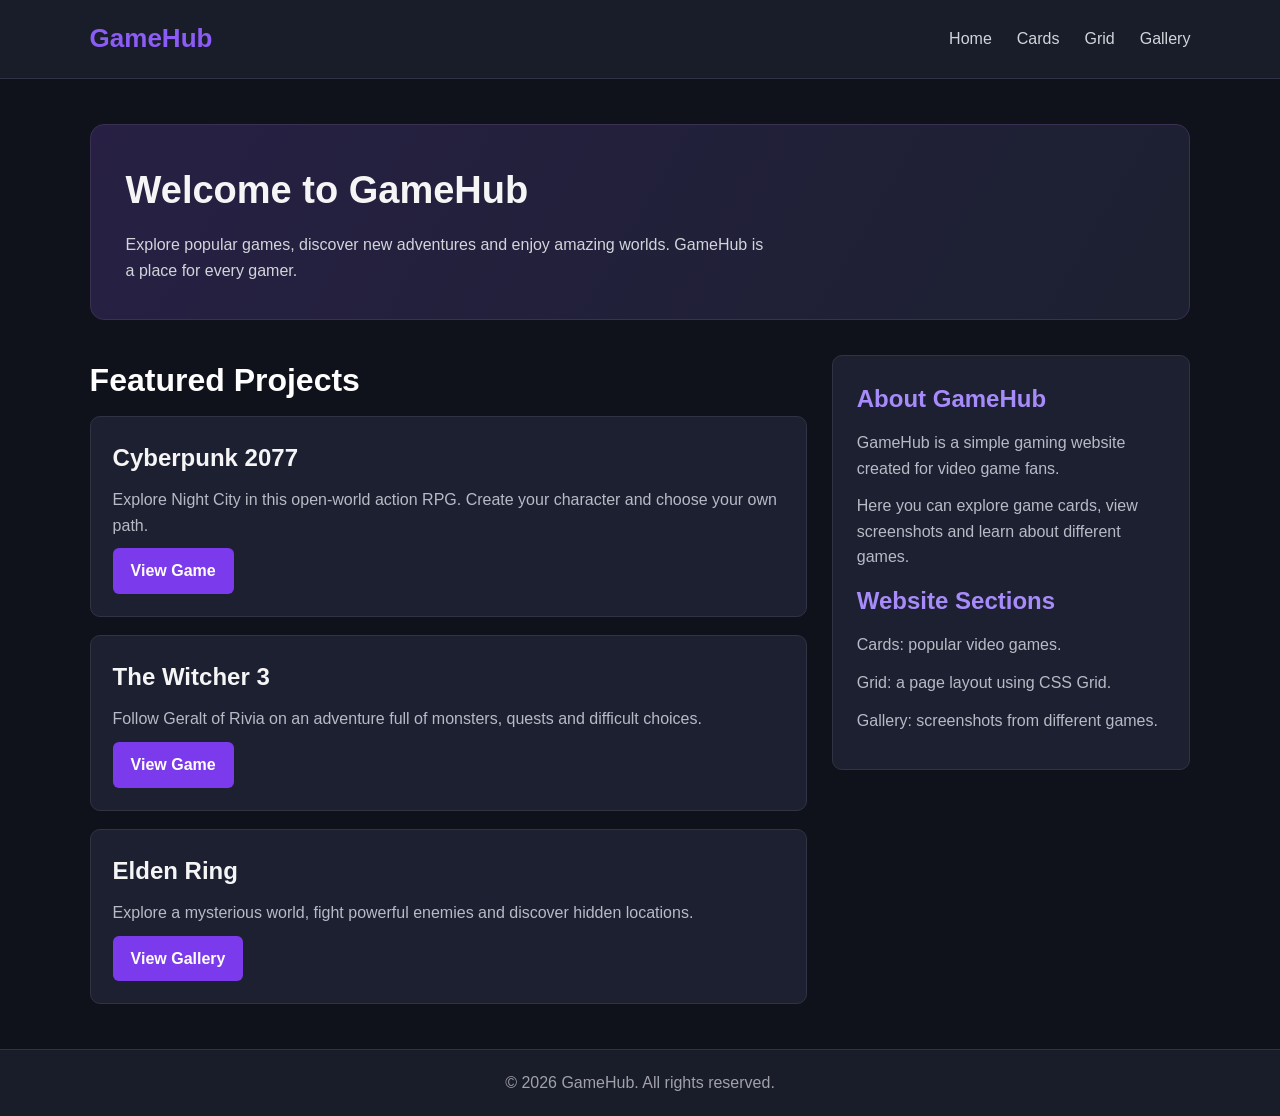
<file: index.html>
<!DOCTYPE html>
<html lang="en">
<head>
    <meta charset="UTF-8">
    <meta name="viewport" content="width=device-width, initial-scale=1.0">
    <title>GameHub | Home</title>
    <link rel="stylesheet" href="style.css">
</head>
<body>
    <div class="portfolio-layout">
        <header class="site-header">
            <nav class="navbar">
                <a href="index.html" class="logo">GameHub</a>
                <ul class="nav-links">
                    <li><a href="index.html">Home</a></li>
                    <li><a href="cards.html">Cards</a></li>
                    <li><a href="grid.html">Grid</a></li>
                    <li><a href="gallery.html">Gallery</a></li>
                </ul>
            </nav>
        </header>

        <main class="portfolio-main">
            <section class="hero">
                <h1>Welcome to GameHub</h1>
                <p>Explore popular games, discover new adventures and enjoy amazing worlds. GameHub is a place for every gamer.</p>
            </section>

            <div class="portfolio-content">
                <section>
                    <h2 class="page-title">Featured Projects</h2>
                    <div class="projects">
                        <article class="project-card">
                            <h2>Cyberpunk 2077</h2>
                            <p>Explore Night City in this open-world action RPG. Create your character and choose your own path.</p>
                            <a href="cards.html" class="btn">View Game</a>
                        </article>

                        <article class="project-card">
                            <h2>The Witcher 3</h2>
                            <p>Follow Geralt of Rivia on an adventure full of monsters, quests and difficult choices.</p>
                            <a href="cards.html" class="btn">View Game</a>
                        </article>

                        <article class="project-card">
                            <h2>Elden Ring</h2>
                            <p>Explore a mysterious world, fight powerful enemies and discover hidden locations.</p>
                            <a href="gallery.html" class="btn">View Gallery</a>
                        </article>
                    </div>
                </section>

                <aside class="info-box">
                    <h2>About GameHub</h2>
                    <p>GameHub is a simple gaming website created for video game fans.</p>
                    <p>Here you can explore game cards, view screenshots and learn about different games.</p>
                    <h2>Website Sections</h2>
                    <p>Cards: popular video games.</p>
                    <p>Grid: a page layout using CSS Grid.</p>
                    <p>Gallery: screenshots from different games.</p>
                </aside>
            </div>
        </main>

        <footer class="site-footer">
            <p>© 2026 GameHub. All rights reserved.</p>
        </footer>
    </div>
</body>
</html>
</file>
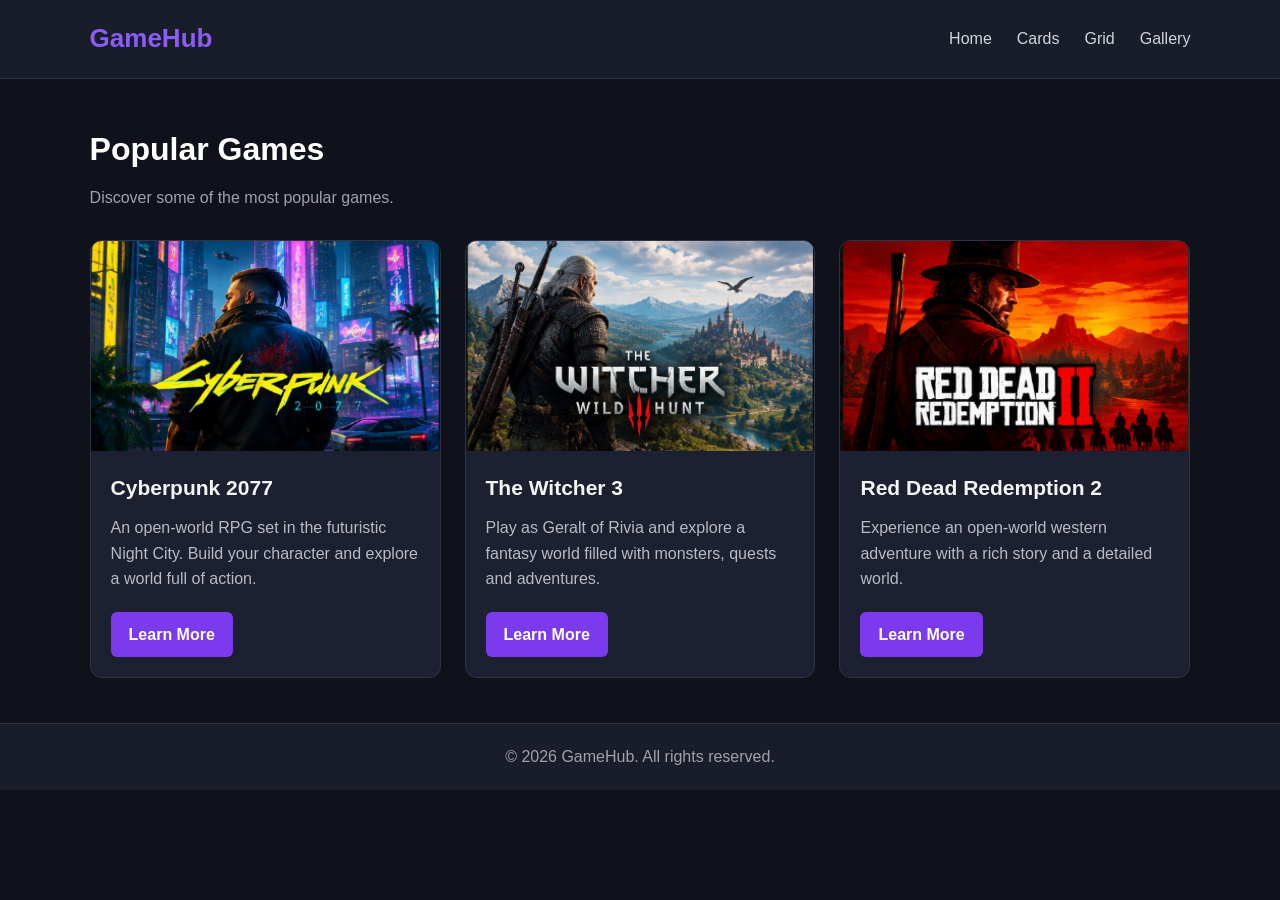
<file: cards.html>
<!DOCTYPE html>
<html lang="en">
<head>
    <meta charset="UTF-8">
    <meta name="viewport" content="width=device-width, initial-scale=1.0">
    <title>GameHub | Cards</title>
    <link rel="stylesheet" href="style.css">
</head>
<body>
    <header class="site-header">
        <nav class="navbar">
            <a href="index.html" class="logo">GameHub</a>
            <ul class="nav-links">
                <li><a href="index.html">Home</a></li>
                <li><a href="cards.html">Cards</a></li>
                <li><a href="grid.html">Grid</a></li>
                <li><a href="gallery.html">Gallery</a></li>
            </ul>
        </nav>
    </header>

    <main class="container section">
        <h1 class="page-title">Popular Games</h1>
        <p class="page-intro">Discover some of the most popular games.</p>

        <div class="card-list">
            <article class="game-card">
                <img src="images/game1.jpg" alt="Cyberpunk 2077">
                <div class="card-content">
                    <h2>Cyberpunk 2077</h2>
                    <p>An open-world RPG set in the futuristic Night City. Build your character and explore a world full of action.</p>
                    <a href="https://www.cyberpunk.net/" class="btn" target="_blank" rel="noopener noreferrer">Learn More</a>
                </div>
            </article>

            <article class="game-card">
                <img src="images/game2.jpg" alt="The Witcher 3">
                <div class="card-content">
                    <h2>The Witcher 3</h2>
                    <p>Play as Geralt of Rivia and explore a fantasy world filled with monsters, quests and adventures.</p>
                    <a href="https://www.thewitcher.com/" class="btn" target="_blank" rel="noopener noreferrer">Learn More</a>
                </div>
            </article>

            <article class="game-card">
                <img src="images/game3.jpg" alt="Red Dead Redemption 2">
                <div class="card-content">
                    <h2>Red Dead Redemption 2</h2>
                    <p>Experience an open-world western adventure with a rich story and a detailed world.</p>
                    <a href="https://www.rockstargames.com/reddeadredemption2" class="btn" target="_blank" rel="noopener noreferrer">Learn More</a>
                </div>
            </article>
        </div>
    </main>

    <footer class="site-footer">
        <p>© 2026 GameHub. All rights reserved.</p>
    </footer>
</body>
</html>
</file>
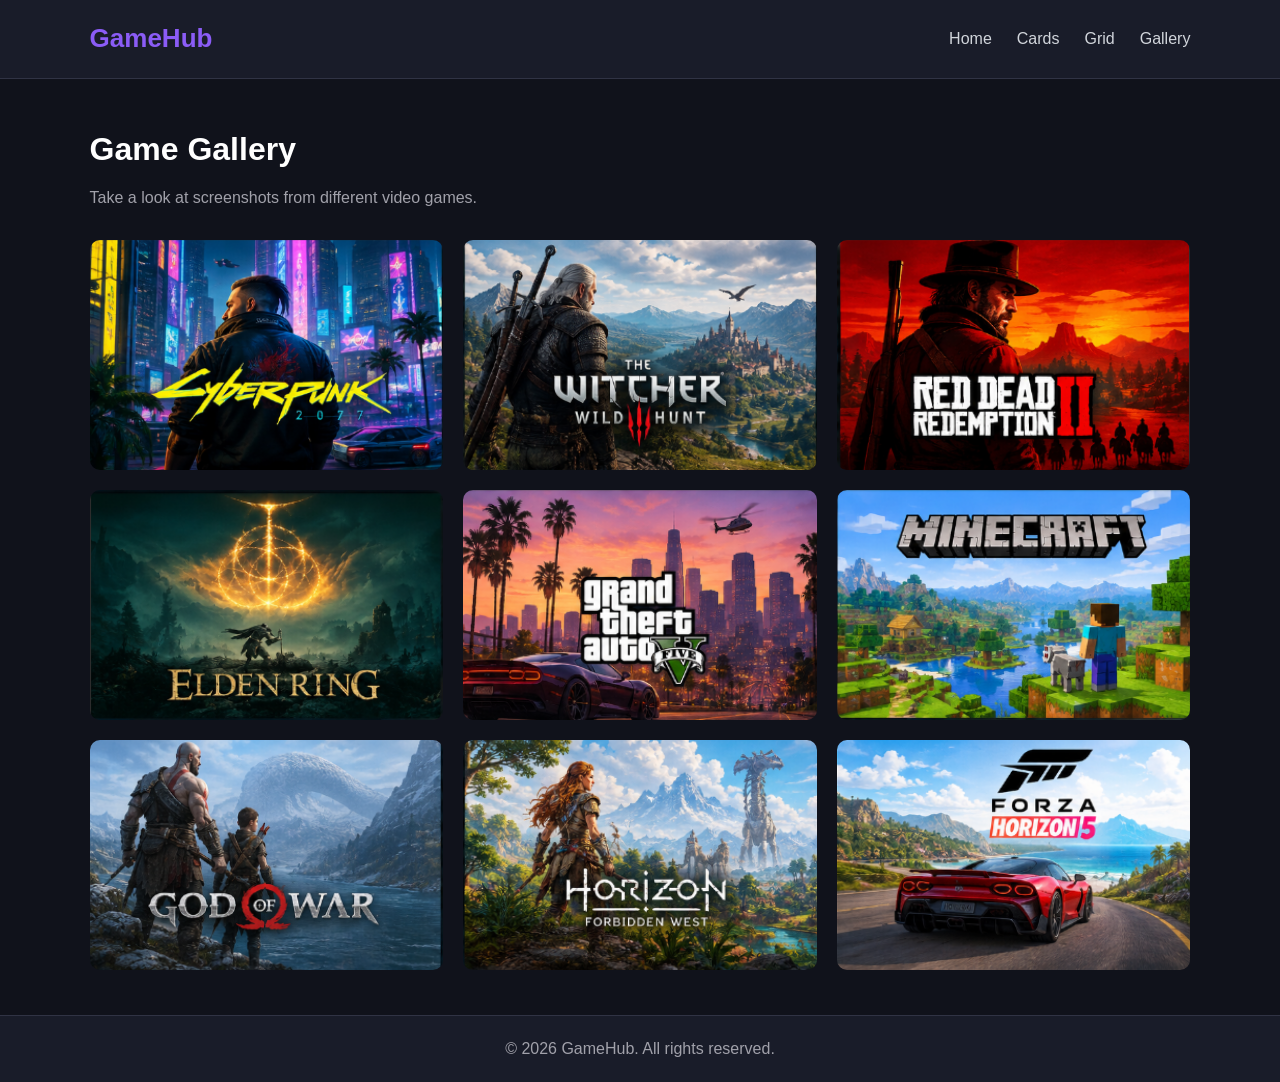
<file: gallery.html>
<!DOCTYPE html>
<html lang="en">
<head>
    <meta charset="UTF-8">
    <meta name="viewport" content="width=device-width, initial-scale=1.0">
    <title>GameHub | Gallery</title>
    <link rel="stylesheet" href="style.css">
</head>
<body>
    <header class="site-header">
        <nav class="navbar">
            <a href="index.html" class="logo">GameHub</a>
            <ul class="nav-links">
                <li><a href="index.html">Home</a></li>
                <li><a href="cards.html">Cards</a></li>
                <li><a href="grid.html">Grid</a></li>
                <li><a href="gallery.html">Gallery</a></li>
            </ul>
        </nav>
    </header>

    <main class="container section">
        <h1 class="page-title">Game Gallery</h1>
        <p class="page-intro">Take a look at screenshots from different video games.</p>

        <div class="gallery">
            <div class="gallery-item">
                <img src="images/game1.jpg" alt="Cyberpunk 2077">
                <div class="gallery-caption">
                    <h2>Cyberpunk 2077</h2>
                </div>
            </div>

            <div class="gallery-item">
                <img src="images/game2.jpg" alt="The Witcher 3">
                <div class="gallery-caption">
                    <h2>The Witcher 3</h2>
                </div>
            </div>

            <div class="gallery-item">
                <img src="images/game3.jpg" alt="Red Dead Redemption 2">
                <div class="gallery-caption">
                    <h2>Red Dead Redemption 2</h2>
                </div>
            </div>

            <div class="gallery-item">
                <img src="images/game4.jpg" alt="Elden Ring">
                <div class="gallery-caption">
                    <h2>Elden Ring</h2>
                </div>
            </div>

            <div class="gallery-item">
                <img src="images/game5.jpg" alt="Grand Theft Auto V">
                <div class="gallery-caption">
                    <h2>Grand Theft Auto V</h2>
                </div>
            </div>

            <div class="gallery-item">
                <img src="images/game6.jpg" alt="Minecraft">
                <div class="gallery-caption">
                    <h2>Minecraft</h2>
                </div>
            </div>

            <div class="gallery-item">
                <img src="images/game7.jpg" alt="God of War">
                <div class="gallery-caption">
                    <h2>God of War</h2>
                </div>
            </div>

            <div class="gallery-item">
                <img src="images/game8.jpg" alt="Horizon Forbidden West">
                <div class="gallery-caption">
                    <h2>Horizon Forbidden West</h2>
                </div>
            </div>

            <div class="gallery-item">
                <img src="images/game9.jpg" alt="Forza Horizon 5">
                <div class="gallery-caption">
                    <h2>Forza Horizon 5</h2>
                </div>
            </div>
        </div>
    </main>

    <footer class="site-footer">
        <p>© 2026 GameHub. All rights reserved.</p>
    </footer>
</body>
</html>
</file>
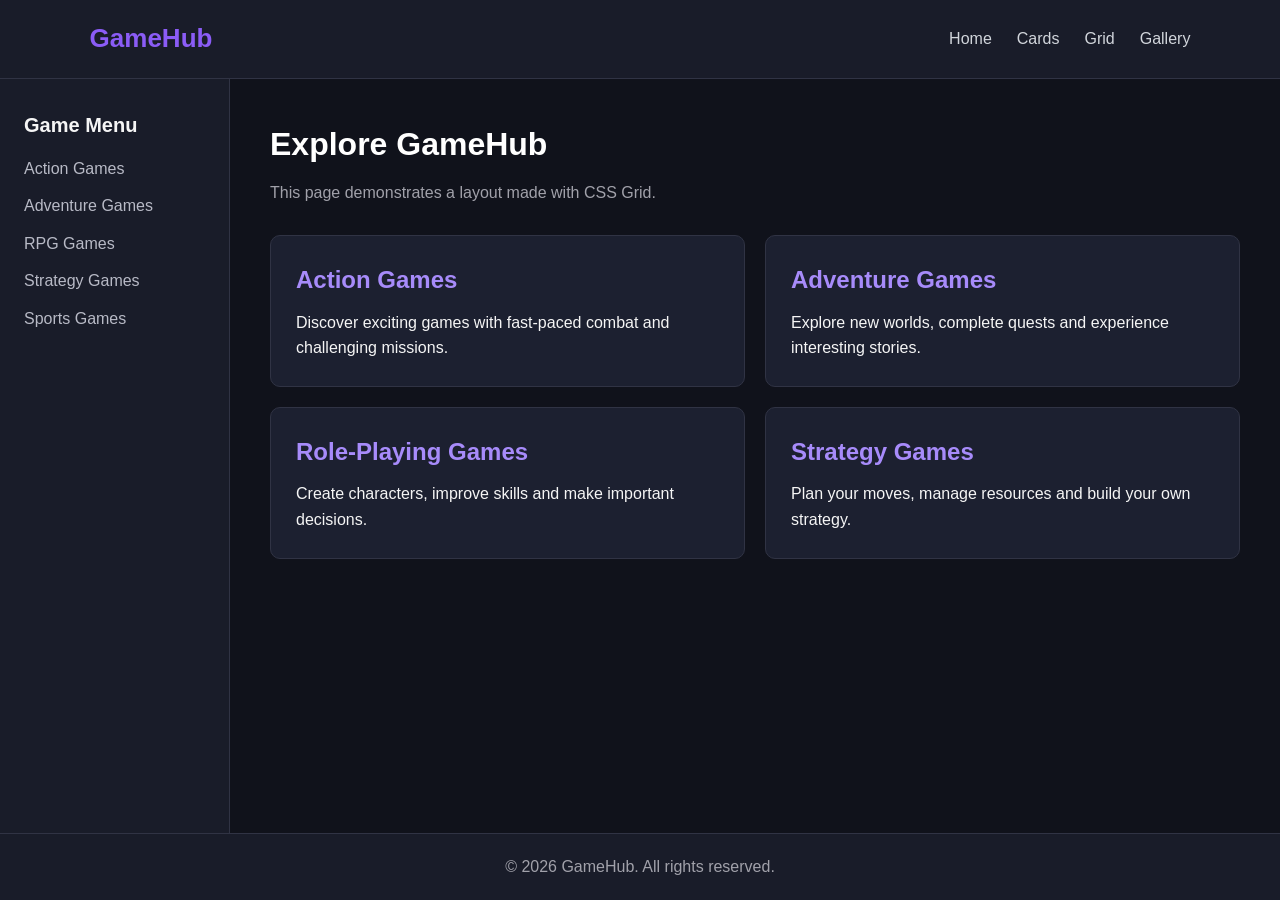
<file: grid.html>
<!DOCTYPE html>
<html lang="en">
<head>
    <meta charset="UTF-8">
    <meta name="viewport" content="width=device-width, initial-scale=1.0">
    <title>GameHub | Grid Layout</title>
    <link rel="stylesheet" href="style.css">
</head>
<body>
    <div class="grid-page">
        <header class="site-header">
            <nav class="navbar">
                <a href="index.html" class="logo">GameHub</a>
                <ul class="nav-links">
                    <li><a href="index.html">Home</a></li>
                    <li><a href="cards.html">Cards</a></li>
                    <li><a href="grid.html">Grid</a></li>
                    <li><a href="gallery.html">Gallery</a></li>
                </ul>
            </nav>
        </header>

        <aside class="grid-sidebar">
            <h2>Game Menu</h2>
            <ul>
                <li>Action Games</li>
                <li>Adventure Games</li>
                <li>RPG Games</li>
                <li>Strategy Games</li>
                <li>Sports Games</li>
            </ul>
        </aside>

        <main class="grid-main">
            <h1 class="page-title">Explore GameHub</h1>
            <p class="page-intro">This page demonstrates a layout made with CSS Grid.</p>

            <div class="grid-boxes">
                <section class="grid-box">
                    <h2>Action Games</h2>
                    <p>Discover exciting games with fast-paced combat and challenging missions.</p>
                </section>

                <section class="grid-box">
                    <h2>Adventure Games</h2>
                    <p>Explore new worlds, complete quests and experience interesting stories.</p>
                </section>

                <section class="grid-box">
                    <h2>Role-Playing Games</h2>
                    <p>Create characters, improve skills and make important decisions.</p>
                </section>

                <section class="grid-box">
                    <h2>Strategy Games</h2>
                    <p>Plan your moves, manage resources and build your own strategy.</p>
                </section>
            </div>
        </main>

        <footer class="site-footer">
            <p>© 2026 GameHub. All rights reserved.</p>
        </footer>
    </div>
</body>
</html>
</file>
<file: style.css>
* {
    margin: 0;
    padding: 0;
    box-sizing: border-box;
}

body {
    font-family: Arial, sans-serif;
    background-color: #10121b;
    color: #f5f5f5;
    line-height: 1.6;
}

a {
    color: inherit;
    text-decoration: none;
}

.site-header {
    background-color: #191c29;
    padding: 18px 7%;
    border-bottom: 1px solid #303344;
}

.navbar {
    display: flex;
    justify-content: space-between;
    align-items: center;
    gap: 20px;
}

.logo {
    font-size: 26px;
    font-weight: bold;
    color: #8b5cf6;
}

.nav-links {
    display: flex;
    align-items: center;
    gap: 25px;
    list-style: none;
}

.nav-links a {
    color: #d1d5db;
    transition: color 0.3s;
}

.nav-links a:hover {
    color: #a78bfa;
}

.container {
    width: 86%;
    max-width: 1200px;
    margin: 0 auto;
}

.page-title {
    font-size: 32px;
    margin-bottom: 10px;
    color: #ffffff;
}

.page-intro {
    color: #a1a1aa;
    margin-bottom: 30px;
}

.section {
    padding: 45px 0;
}

.card-list {
    display: flex;
    align-items: stretch;
    gap: 24px;
}

.game-card {
    display: flex;
    flex-direction: column;
    flex: 1;
    min-width: 0;
    background-color: #1c2030;
    border: 1px solid #303344;
    border-radius: 12px;
    overflow: hidden;
    transition: transform 0.3s, box-shadow 0.3s;
}

.game-card:hover {
    transform: translateY(-6px);
    box-shadow: 0 10px 25px rgba(0, 0, 0, 0.35);
}

.game-card img {
    width: 100%;
    height: 210px;
    object-fit: cover;
}

.card-content {
    display: flex;
    flex-direction: column;
    align-items: flex-start;
    flex: 1;
    padding: 20px;
}

.card-content h2 {
    font-size: 21px;
    margin-bottom: 10px;
}

.card-content p {
    color: #b8bac6;
    margin-bottom: 20px;
}

.btn {
    display: inline-block;
    margin-top: auto;
    padding: 10px 18px;
    background-color: #7c3aed;
    color: #ffffff;
    border-radius: 6px;
    font-weight: bold;
    transition: background-color 0.3s;
}

.btn:hover {
    background-color: #6d28d9;
}

.grid-page {
    display: grid;
    grid-template-columns: 230px 1fr;
    grid-template-rows: auto 1fr auto;
    grid-template-areas:
        "header header"
        "sidebar main"
        "footer footer";
    min-height: 100vh;
}

.grid-page .site-header {
    grid-area: header;
}

.grid-sidebar {
    grid-area: sidebar;
    background-color: #191c29;
    padding: 30px 24px;
    border-right: 1px solid #303344;
}

.grid-sidebar h2 {
    margin-bottom: 15px;
    font-size: 20px;
}

.grid-sidebar ul {
    list-style: none;
}

.grid-sidebar li {
    margin-bottom: 12px;
    color: #b8bac6;
}

.grid-main {
    grid-area: main;
    padding: 40px;
}

.grid-boxes {
    display: grid;
    grid-template-columns: repeat(2, 1fr);
    gap: 20px;
    margin-top: 25px;
}

.grid-box {
    min-height: 150px;
    padding: 25px;
    background-color: #1c2030;
    border: 1px solid #303344;
    border-radius: 10px;
}

.grid-box h2 {
    margin-bottom: 10px;
    color: #a78bfa;
}

.site-footer {
    grid-area: footer;
    padding: 20px;
    text-align: center;
    background-color: #191c29;
    color: #a1a1aa;
    border-top: 1px solid #303344;
}

.gallery {
    display: grid;
    grid-template-columns: repeat(3, 1fr);
    gap: 20px;
}

.gallery-item {
    position: relative;
    overflow: hidden;
    border-radius: 10px;
    height: 230px;
    background-color: #1c2030;
}

.gallery-item img {
    width: 100%;
    height: 100%;
    object-fit: cover;
    display: block;
    transition: transform 0.4s;
}

.gallery-item:hover img {
    transform: scale(1.1);
}

.gallery-caption {
    position: absolute;
    left: 0;
    right: 0;
    bottom: 0;
    padding: 18px;
    color: white;
    background: linear-gradient(transparent, rgba(0, 0, 0, 0.9));
    opacity: 0;
    transition: opacity 0.3s;
}

.gallery-item:hover .gallery-caption {
    opacity: 1;
}

.portfolio-layout {
    display: grid;
    grid-template-rows: auto 1fr auto;
    grid-template-areas:
        "header"
        "main"
        "footer";
    min-height: 100vh;
}

.portfolio-layout .site-header {
    grid-area: header;
}

.portfolio-main {
    grid-area: main;
    width: 86%;
    max-width: 1200px;
    margin: 0 auto;
    padding: 45px 0;
}

.hero {
    padding: 35px;
    margin-bottom: 35px;
    background: linear-gradient(120deg, #272044, #1c2030);
    border: 1px solid #393052;
    border-radius: 14px;
}

.hero h1 {
    font-size: 38px;
    margin-bottom: 12px;
}

.hero p {
    color: #d1d5db;
    max-width: 650px;
}

.portfolio-content {
    display: grid;
    grid-template-columns: 2fr 1fr;
    gap: 25px;
    align-items: start;
}

.projects {
    display: flex;
    flex-direction: column;
    gap: 18px;
}

.project-card {
    display: flex;
    flex-direction: column;
    align-items: flex-start;
    gap: 10px;
    padding: 22px;
    background-color: #1c2030;
    border: 1px solid #303344;
    border-radius: 10px;
}

.project-card p {
    color: #b8bac6;
}

.info-box {
    padding: 24px;
    background-color: #1c2030;
    border: 1px solid #303344;
    border-radius: 10px;
}

.info-box h2 {
    margin-bottom: 12px;
    color: #a78bfa;
}

.info-box p {
    color: #b8bac6;
    margin-bottom: 12px;
}

@media (max-width: 800px) {
    .card-list {
        flex-wrap: wrap;
    }

    .game-card {
        flex: 1 1 250px;
    }

    .portfolio-content {
        grid-template-columns: 1fr;
    }

    .grid-page {
        grid-template-columns: 180px 1fr;
    }

    .grid-main {
        padding: 25px;
    }
}

@media (max-width: 600px) {
    .site-header {
        padding: 16px 5%;
    }

    .navbar {
        flex-direction: column;
    }

    .nav-links {
        justify-content: center;
        flex-wrap: wrap;
        gap: 12px 20px;
    }

    .container,
    .portfolio-main {
        width: 90%;
    }

    .page-title {
        font-size: 27px;
    }

    .gallery {
        grid-template-columns: repeat(2, 1fr);
        gap: 12px;
    }

    .gallery-item {
        height: 170px;
    }

    .grid-page {
        grid-template-columns: 1fr;
        grid-template-rows: auto auto 1fr auto;
        grid-template-areas:
            "header"
            "sidebar"
            "main"
            "footer";
    }

    .grid-sidebar {
        border-right: none;
        border-bottom: 1px solid #303344;
    }

    .grid-boxes {
        grid-template-columns: 1fr;
    }

    .grid-main {
        padding: 25px 5%;
    }

    .hero {
        padding: 25px;
    }

    .hero h1 {
        font-size: 30px;
    }
}
</file>
